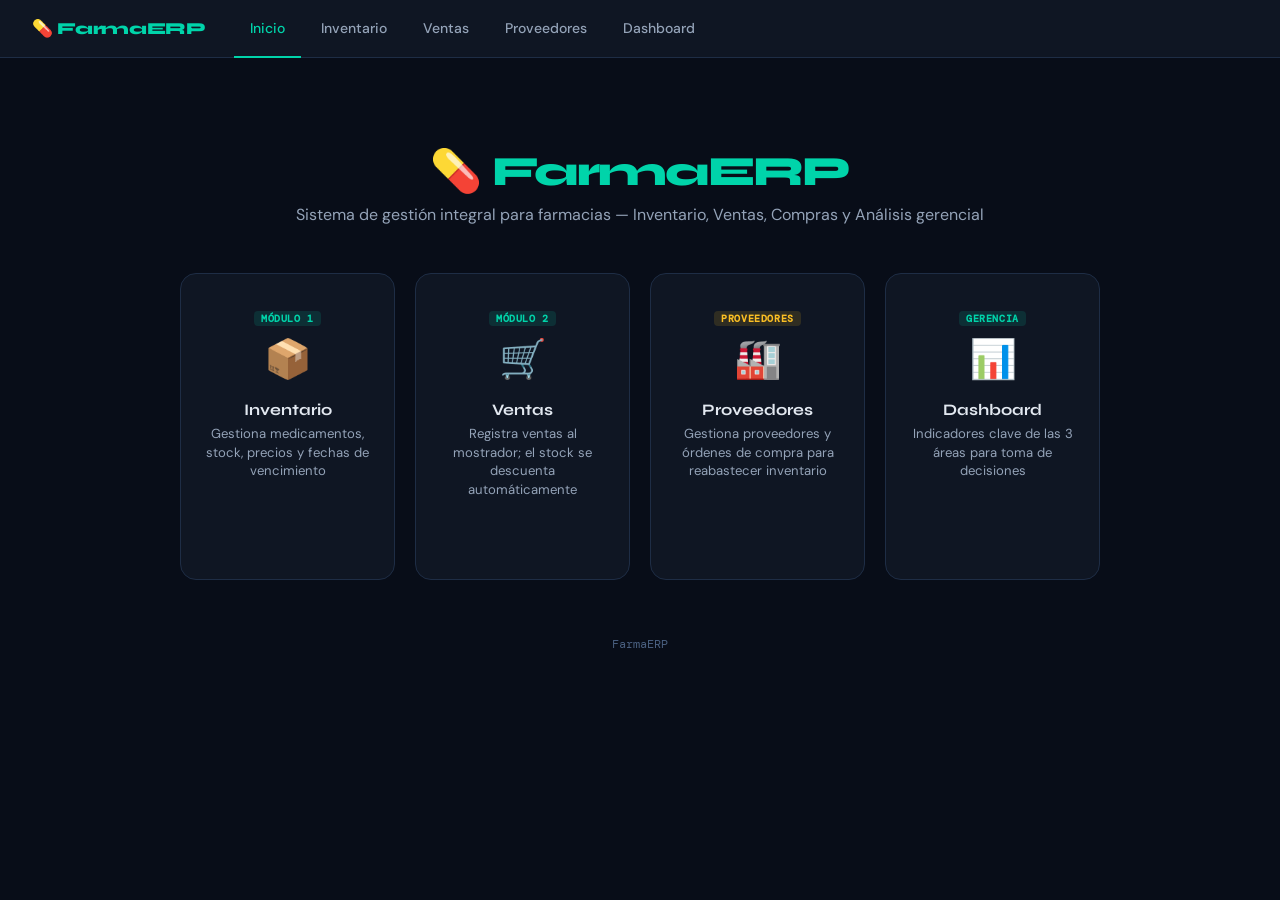
<file: static/index.html>
<!DOCTYPE html>
<html lang="es">
<head>
  <meta charset="UTF-8">
  <meta name="viewport" content="width=device-width, initial-scale=1.0">
  <title>FarmaERP</title>
  <link rel="stylesheet" href="style.css">
  <style>
    .hero { text-align: center; padding: 3.5rem 2rem 2rem; }
    .hero-logo { font-family: 'Syne', sans-serif; font-size: 2.6rem; font-weight: 800; letter-spacing: -0.04em; color: var(--accent); margin-bottom: 0.5rem; }
    .hero p { color: var(--text-2); font-size: 1rem; margin-bottom: 3rem; }
    .menu-grid { display: grid; grid-template-columns: repeat(auto-fit, minmax(210px, 1fr)); gap: 1.25rem; max-width: 920px; margin: 0 auto; }
    .menu-card {
      background: var(--surface); border: 1px solid var(--border);
      border-radius: 16px; padding: 2rem 1.5rem; text-align: center;
      text-decoration: none; color: var(--text);
      transition: border-color 0.2s, transform 0.2s;
      position: relative; overflow: hidden;
    }
    .menu-card::after {
      content: ''; position: absolute;
      bottom: 0; left: 0; right: 0; height: 3px;
      background: var(--accent);
      transform: scaleX(0); transition: transform 0.2s;
    }
    .menu-card.green::after  { background: var(--success); }
    .menu-card.blue::after   { background: var(--indigo); }
    .menu-card.orange::after { background: var(--warning); }
    .menu-card:hover { border-color: var(--border-2); transform: translateY(-3px); }
    .menu-card:hover::after { transform: scaleX(1); }
    .menu-card .icon { font-size: 2.4rem; margin-bottom: 1rem; }
    .menu-card h3 { font-family: 'Syne', sans-serif; font-size: 1rem; font-weight: 700; margin-bottom: 0.4rem; }
    .menu-card p  { font-size: 0.82rem; color: var(--text-2); line-height: 1.4; }
    .tag { display: inline-block; background: var(--accent-dim); color: var(--accent); border-radius: 4px; font-size: 0.65rem; font-family: 'DM Mono', monospace; font-weight: 600; padding: 1px 7px; margin-bottom: 8px; letter-spacing: 0.06em; }
    .tag.new { background: var(--warning-dim); color: var(--warning); }
    .version-bar { text-align: center; padding: 1.5rem; color: var(--text-3); font-size: 0.75rem; font-family: 'DM Mono', monospace; }
  </style>
</head>
<body>
  <nav>
    <div class="logo">💊 FarmaERP</div>
    <a href="index.html" class="active">Inicio</a>
    <a href="inventario.html">Inventario</a>
    <a href="ventas.html">Ventas</a>
    <a href="proveedores.html">Proveedores</a>
    <a href="dashboard.html">Dashboard</a>
  </nav>
  <div class="container">
    <div class="hero">
      <div class="hero-logo">💊 FarmaERP</div>
      <p>Sistema de gestión integral para farmacias — Inventario, Ventas, Compras y Análisis gerencial</p>
      <div class="menu-grid">
        <a href="inventario.html" class="menu-card">
          <div class="tag">MÓDULO 1</div>
          <div class="icon">📦</div>
          <h3>Inventario</h3>
          <p>Gestiona medicamentos, stock, precios y fechas de vencimiento</p>
        </a>
        <a href="ventas.html" class="menu-card green">
          <div class="tag">MÓDULO 2</div>
          <div class="icon">🛒</div>
          <h3>Ventas</h3>
          <p>Registra ventas al mostrador; el stock se descuenta automáticamente</p>
        </a>
        <a href="proveedores.html" class="menu-card orange">
          <div class="tag new">PROVEEDORES</div>
          <div class="icon">🏭</div>
          <h3>Proveedores</h3>
          <p>Gestiona proveedores y órdenes de compra para reabastecer inventario</p>
        </a>
        <a href="dashboard.html" class="menu-card blue">
          <div class="tag">GERENCIA</div>
          <div class="icon">📊</div>
          <h3>Dashboard</h3>
          <p>Indicadores clave de las 3 áreas para toma de decisiones</p>
        </a>
      </div>
    </div>
    <div class="version-bar">FarmaERP</div>
  </div>
</body>
</html>
</file>
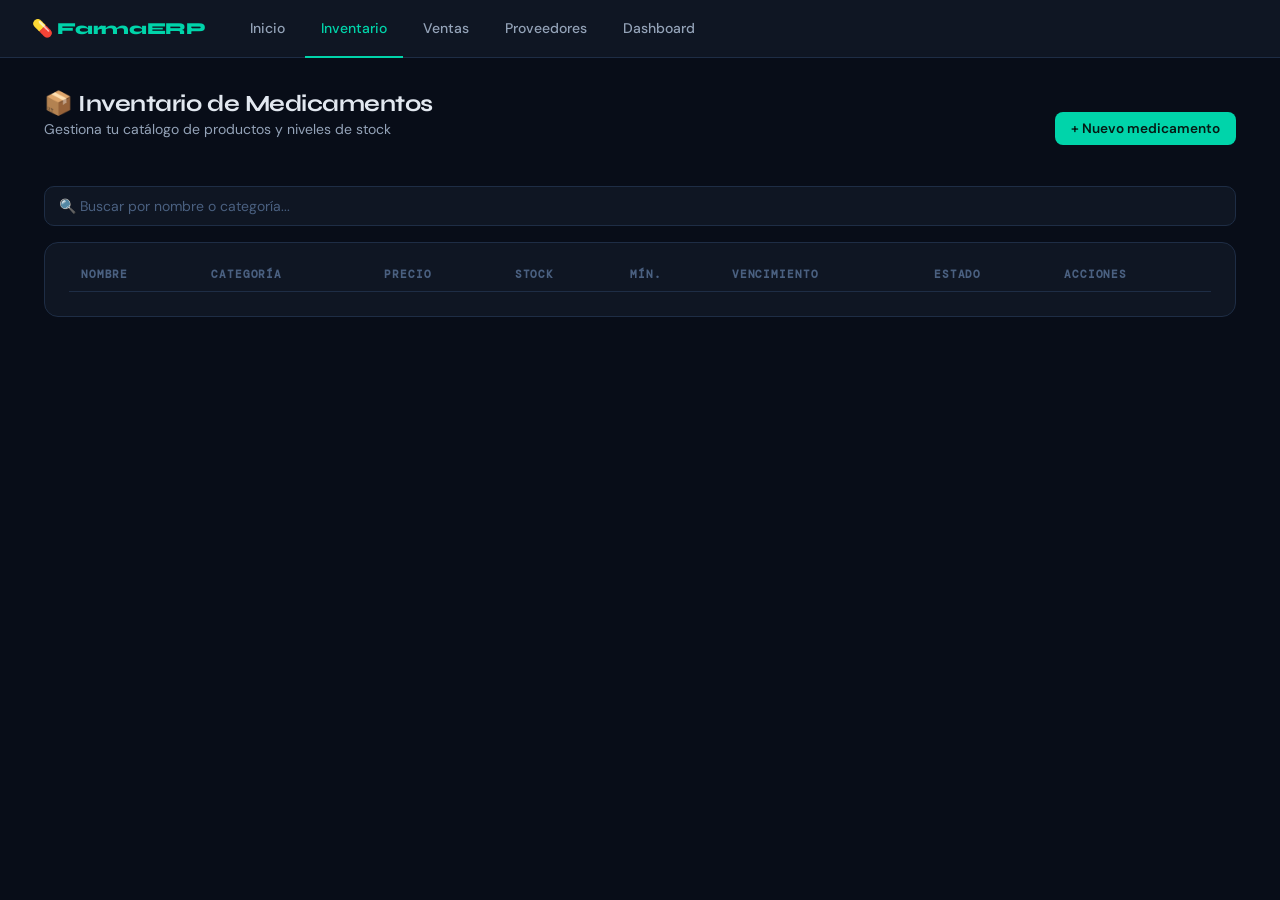
<file: static/inventario.html>
<!DOCTYPE html>
<html lang="es">
<head>
  <meta charset="UTF-8">
  <meta name="viewport" content="width=device-width, initial-scale=1.0">
  <title>Inventario — FarmaERP</title>
  <link rel="stylesheet" href="style.css">
</head>
<body>
  <nav>
    <div class="logo">💊 FarmaERP</div>
    <a href="index.html">Inicio</a>
    <a href="inventario.html" class="active">Inventario</a>
    <a href="ventas.html">Ventas</a>
    <a href="proveedores.html">Proveedores</a>
    <a href="dashboard.html">Dashboard</a>
  </nav>
  <div class="container">
    <div class="header-row">
      <div>
        <h1>📦 Inventario de Medicamentos</h1>
        <p class="subtitle">Gestiona tu catálogo de productos y niveles de stock</p>
      </div>
      <button class="btn btn-primary" onclick="abrirModal()">+ Nuevo medicamento</button>
    </div>
    <input type="text" class="search-bar" placeholder="🔍 Buscar por nombre o categoría..." id="buscar" oninput="filtrar()">
    <div id="alertas"></div>
    <div class="card">
      <table>
        <thead>
          <tr><th>Nombre</th><th>Categoría</th><th>Precio</th><th>Stock</th><th>Mín.</th><th>Vencimiento</th><th>Estado</th><th>Acciones</th></tr>
        </thead>
        <tbody id="tbody"></tbody>
      </table>
    </div>
  </div>

  <div class="modal-overlay" id="modal">
    <div class="modal">
      <h3 id="modal-titulo">Nuevo Medicamento</h3>
      <div class="form-grid">
        <div class="form-group" style="grid-column:1/-1">
          <label>Nombre del medicamento</label>
          <input type="text" id="f-nombre" placeholder="Ej: Paracetamol 500mg">
        </div>
        <div class="form-group">
          <label>Categoría</label>
          <select id="f-categoria">
            <option>Analgésico</option><option>Antibiótico</option>
            <option>Antiinflamatorio</option><option>Antihistamínico</option>
            <option>Gastro</option><option>Antidiabético</option>
            <option>Cardiovascular</option><option>Suplemento</option><option>Otro</option>
          </select>
        </div>
        <div class="form-group">
          <label>Precio (Q)</label>
          <input type="number" id="f-precio" step="0.01" min="0" placeholder="0.00">
        </div>
        <div class="form-group">
          <label>Stock actual</label>
          <input type="number" id="f-stock" min="0" placeholder="0">
        </div>
        <div class="form-group">
          <label>Stock mínimo</label>
          <input type="number" id="f-stockmin" min="0" value="10">
        </div>
        <div class="form-group">
          <label>Fecha de vencimiento</label>
          <input type="date" id="f-vencimiento">
        </div>
        <div class="form-actions">
          <button class="btn btn-secondary" onclick="cerrarModal()">Cancelar</button>
          <button class="btn btn-primary" onclick="guardar()">Guardar</button>
        </div>
      </div>
    </div>
  </div>

  <script>
    const API = 'http://localhost:5000/api';
    let meds = [], editId = null;

    async function cargar() {
      const r = await fetch(`${API}/medicamentos`);
      meds = await r.json();
      renderAlertas(); renderTabla(meds);
    }

    function renderAlertas() {
      const criticos = meds.filter(m => m.stock <= m.stock_minimo);
      const en30 = new Date(); en30.setDate(en30.getDate() + 30);
      const vencen = meds.filter(m => m.fecha_vencimiento && new Date(m.fecha_vencimiento) <= en30);
      let html = '';
      if (criticos.length) html += `<div class="alert alert-danger">⚠️ ${criticos.length} medicamento(s) con stock crítico: ${criticos.map(m => m.nombre).join(', ')}</div>`;
      if (vencen.length)   html += `<div class="alert alert-warning">📅 ${vencen.length} medicamento(s) vencen en los próximos 30 días</div>`;
      document.getElementById('alertas').innerHTML = html;
    }

    function renderTabla(lista) {
      const en30 = new Date(); en30.setDate(en30.getDate() + 30);
      if (!lista.length) {
        document.getElementById('tbody').innerHTML = '<tr><td colspan="8" style="text-align:center;color:var(--text-3);padding:2rem">Sin medicamentos registrados</td></tr>';
        return;
      }
      document.getElementById('tbody').innerHTML = lista.map(m => {
        let estado = `<span class="badge badge-success">OK</span>`;
        if (m.stock === 0) estado = `<span class="badge badge-danger">Sin stock</span>`;
        else if (m.stock <= m.stock_minimo) estado = `<span class="badge badge-danger">Crítico</span>`;
        else if (m.stock <= m.stock_minimo * 1.5) estado = `<span class="badge badge-warning">Bajo</span>`;
        if (m.fecha_vencimiento && new Date(m.fecha_vencimiento) <= en30)
          estado += ` <span class="badge badge-warning">Vence pronto</span>`;
        return `<tr>
          <td><strong style="color:var(--text)">${m.nombre}</strong></td>
          <td>${m.categoria}</td>
          <td style="color:var(--accent);font-family:'DM Mono',monospace">Q ${parseFloat(m.precio).toFixed(2)}</td>
          <td style="font-family:'DM Mono',monospace">${m.stock}</td>
          <td style="color:var(--text-3);font-family:'DM Mono',monospace">${m.stock_minimo}</td>
          <td style="font-family:'DM Mono',monospace">${m.fecha_vencimiento || '—'}</td>
          <td>${estado}</td>
          <td style="display:flex;gap:6px">
            <button class="btn btn-sm btn-success" onclick="editar(${m.id})">✏️</button>
            <button class="btn btn-sm btn-danger" onclick="eliminar(${m.id})">🗑️</button>
          </td>
        </tr>`;
      }).join('');
    }

    function filtrar() {
      const q = document.getElementById('buscar').value.toLowerCase();
      renderTabla(meds.filter(m => m.nombre.toLowerCase().includes(q) || m.categoria.toLowerCase().includes(q)));
    }

    function abrirModal(med = null) {
      editId = med ? med.id : null;
      document.getElementById('modal-titulo').textContent = med ? 'Editar Medicamento' : 'Nuevo Medicamento';
      document.getElementById('f-nombre').value    = med?.nombre || '';
      document.getElementById('f-categoria').value = med?.categoria || 'Analgésico';
      document.getElementById('f-precio').value    = med?.precio || '';
      document.getElementById('f-stock').value     = med?.stock || '';
      document.getElementById('f-stockmin').value  = med?.stock_minimo || 10;
      document.getElementById('f-vencimiento').value = med?.fecha_vencimiento || '';
      document.getElementById('modal').classList.add('open');
    }
    function cerrarModal() { document.getElementById('modal').classList.remove('open'); }

    async function guardar() {
      const data = {
        nombre: document.getElementById('f-nombre').value.trim(),
        categoria: document.getElementById('f-categoria').value,
        precio: parseFloat(document.getElementById('f-precio').value),
        stock: parseInt(document.getElementById('f-stock').value),
        stock_minimo: parseInt(document.getElementById('f-stockmin').value),
        fecha_vencimiento: document.getElementById('f-vencimiento').value,
      };
      if (!data.nombre || isNaN(data.precio) || isNaN(data.stock)) { alert('Completa todos los campos'); return; }
      const url = editId ? `${API}/medicamentos/${editId}` : `${API}/medicamentos`;
      const method = editId ? 'PUT' : 'POST';
      await fetch(url, { method, headers: {'Content-Type':'application/json'}, body: JSON.stringify(data) });
      cerrarModal(); cargar();
    }

    function editar(id) { abrirModal(meds.find(m => m.id === id)); }

    async function eliminar(id) {
      if (!confirm('¿Eliminar este medicamento?')) return;
      await fetch(`${API}/medicamentos/${id}`, { method: 'DELETE' });
      cargar();
    }

    cargar();
  </script>
</body>
</html>
</file>
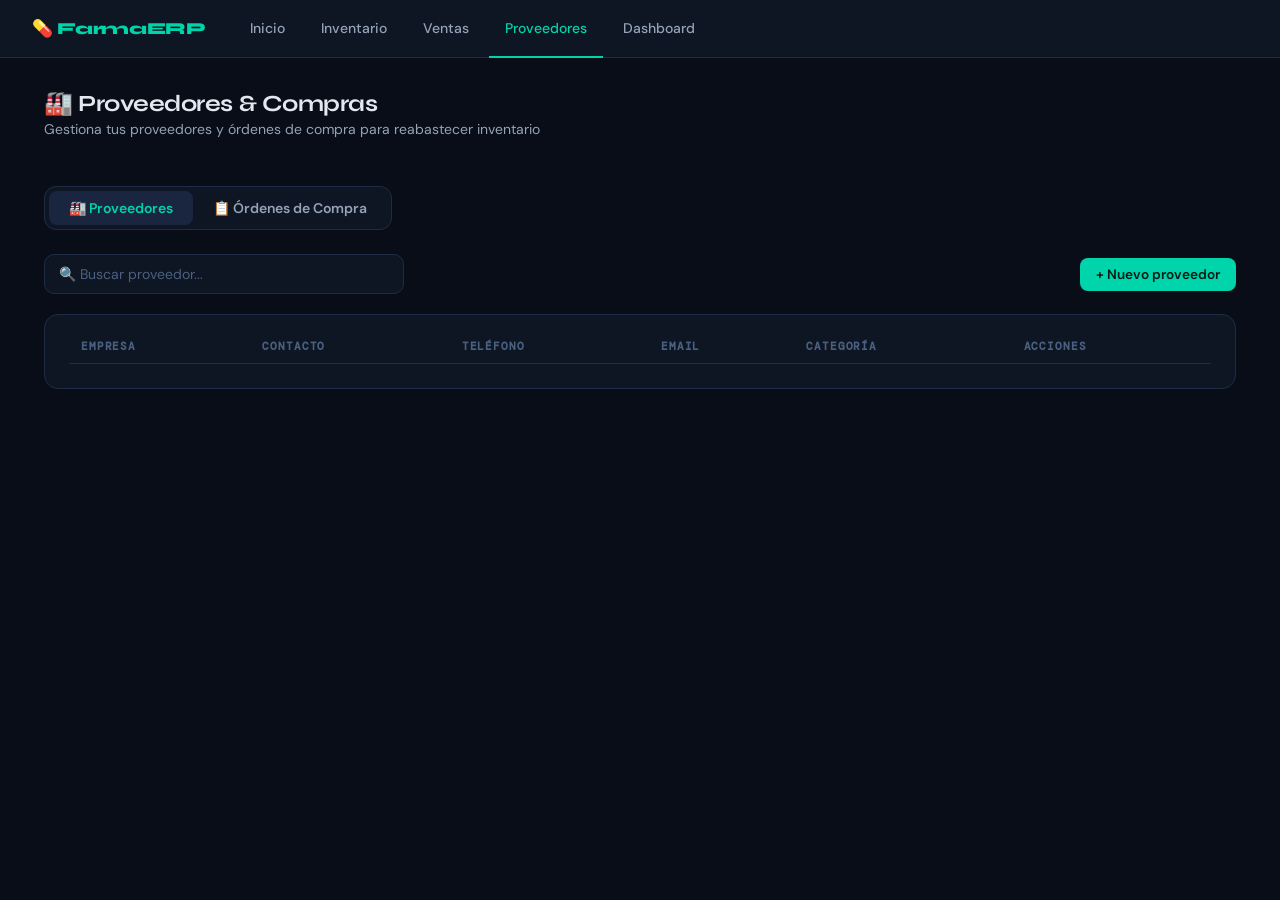
<file: static/proveedores.html>
<!DOCTYPE html>
<html lang="es">
<head>
  <meta charset="UTF-8">
  <meta name="viewport" content="width=device-width, initial-scale=1.0">
  <title>Proveedores — FarmaERP</title>
  <link rel="stylesheet" href="style.css">
  <style>
    .tabs { display: flex; gap: 0; margin-bottom: 1.5rem; background: var(--surface); border: 1px solid var(--border); border-radius: 12px; padding: 4px; width: fit-content; }
    .tab { padding: 8px 20px; border-radius: 8px; cursor: pointer; font-size: 0.875rem; font-weight: 600; color: var(--text-2); transition: all 0.2s; border: none; background: none; font-family: 'DM Sans', sans-serif; }
    .tab.active { background: var(--surface-3); color: var(--accent); }
    .tab-content { display: none; }
    .tab-content.active { display: block; }
    .order-actions { display: flex; gap: 6px; flex-wrap: wrap; }
  </style>
</head>
<body>
  <nav>
    <div class="logo">💊 FarmaERP</div>
    <a href="index.html">Inicio</a>
    <a href="inventario.html">Inventario</a>
    <a href="ventas.html">Ventas</a>
    <a href="proveedores.html" class="active">Proveedores</a>
    <a href="dashboard.html">Dashboard</a>
  </nav>

  <div class="container">
    <div class="header-row">
      <div>
        <h1>🏭 Proveedores & Compras</h1>
        <p class="subtitle">Gestiona tus proveedores y órdenes de compra para reabastecer inventario</p>
      </div>
    </div>

    <div class="tabs">
      <button class="tab active" onclick="switchTab('proveedores', this)">🏭 Proveedores</button>
      <button class="tab" onclick="switchTab('ordenes', this)">📋 Órdenes de Compra</button>
    </div>

    <div id="tab-proveedores" class="tab-content active">
      <div class="header-row">
        <input type="text" class="search-bar" style="margin:0;max-width:360px" placeholder="🔍 Buscar proveedor..." id="buscar-prov" oninput="filtrarProv()">
        <button class="btn btn-primary" onclick="abrirModalProv()">+ Nuevo proveedor</button>
      </div>
      <div class="card">
        <table>
          <thead><tr><th>Empresa</th><th>Contacto</th><th>Teléfono</th><th>Email</th><th>Categoría</th><th>Acciones</th></tr></thead>
          <tbody id="tbody-prov"></tbody>
        </table>
      </div>
    </div>

    <div id="tab-ordenes" class="tab-content">
      <div class="header-row">
        <div style="color:var(--text-2);font-size:0.875rem">Crea y gestiona órdenes de compra a tus proveedores</div>
        <button class="btn btn-primary" onclick="abrirModalOrden()">+ Nueva orden</button>
      </div>
      <div class="card">
        <table>
          <thead><tr><th>ID</th><th>Proveedor</th><th>Medicamento</th><th>Cantidad</th><th>Costo total</th><th>Estado</th><th>Fecha</th><th>Acciones</th></tr></thead>
          <tbody id="tbody-ordenes"></tbody>
        </table>
      </div>
    </div>
  </div>

  <!-- MODAL PROVEEDOR -->
  <div class="modal-overlay" id="modal-prov">
    <div class="modal">
      <h3 id="modal-prov-titulo">Nuevo Proveedor</h3>
      <div class="form-grid">
        <div class="form-group" style="grid-column:1/-1">
          <label>Nombre de la empresa</label>
          <input type="text" id="p-nombre" placeholder="Ej: Distribuidora Médica SA">
        </div>
        <div class="form-group">
          <label>Persona de contacto</label>
          <input type="text" id="p-contacto" placeholder="Ej: Juan Pérez">
        </div>
        <div class="form-group">
          <label>Teléfono</label>
          <input type="text" id="p-telefono" placeholder="+502 5555-1234">
        </div>
        <div class="form-group">
          <label>Email</label>
          <input type="email" id="p-email" placeholder="ventas@empresa.com">
        </div>
        <div class="form-group">
          <label>Categoría</label>
          <select id="p-categoria">
            <option>Medicamentos generales</option><option>Antibióticos</option>
            <option>Suplementos</option><option>Cardiovascular</option>
            <option>Oncológico</option><option>Dermatológico</option><option>Otro</option>
          </select>
        </div>
        <div class="form-actions">
          <button class="btn btn-secondary" onclick="cerrarModalProv()">Cancelar</button>
          <button class="btn btn-primary" onclick="guardarProv()">Guardar</button>
        </div>
      </div>
    </div>
  </div>

  <!-- MODAL ORDEN -->
  <div class="modal-overlay" id="modal-orden">
    <div class="modal">
      <h3>Nueva Orden de Compra</h3>
      <div class="form-grid">
        <div class="form-group">
          <label>Proveedor</label>
          <select id="o-prov"></select>
        </div>
        <div class="form-group">
          <label>Medicamento</label>
          <select id="o-med"></select>
        </div>
        <div class="form-group">
          <label>Cantidad a ordenar</label>
          <input type="number" id="o-cantidad" min="1" value="50" oninput="calcularCosto()">
        </div>
        <div class="form-group">
          <label>Precio por unidad (Q)</label>
          <input type="number" id="o-precio" step="0.01" min="0" placeholder="0.00" oninput="calcularCosto()">
        </div>
        <div class="form-group" style="grid-column:1/-1">
          <label>Costo total estimado</label>
          <input type="text" id="o-total" readonly style="color:var(--accent);font-family:'DM Mono',monospace;font-weight:600">
        </div>
        <div class="form-actions">
          <button class="btn btn-secondary" onclick="cerrarModalOrden()">Cancelar</button>
          <button class="btn btn-primary" onclick="guardarOrden()">Crear Orden</button>
        </div>
      </div>
    </div>
  </div>

  <script>
    const API = 'http://localhost:5000/api';
    let proveedores = [], meds = [], ordenes = [], editProvId = null;

    async function cargarTodo() {
      const [rP, rM, rO] = await Promise.all([
        fetch(`${API}/proveedores`), fetch(`${API}/medicamentos`), fetch(`${API}/ordenes`)
      ]);
      proveedores = await rP.json();
      meds        = await rM.json();
      ordenes     = await rO.json();
      renderProveedores(proveedores);
      renderOrdenes(ordenes);
    }

    function switchTab(name, btn) {
      document.querySelectorAll('.tab-content').forEach(t => t.classList.remove('active'));
      document.querySelectorAll('.tab').forEach(t => t.classList.remove('active'));
      document.getElementById('tab-' + name).classList.add('active');
      btn.classList.add('active');
    }

    function renderProveedores(lista) {
      document.getElementById('tbody-prov').innerHTML = lista.length
        ? lista.map(p => `<tr>
            <td><strong style="color:var(--text)">${p.nombre}</strong></td>
            <td>${p.contacto||'—'}</td>
            <td style="font-family:'DM Mono',monospace">${p.telefono||'—'}</td>
            <td style="color:var(--text-2)">${p.email||'—'}</td>
            <td><span class="badge badge-accent">${p.categoria}</span></td>
            <td style="display:flex;gap:6px">
              <button class="btn btn-sm btn-success" onclick="editarProv(${p.id})">✏️</button>
              <button class="btn btn-sm btn-danger"  onclick="eliminarProv(${p.id})">🗑️</button>
            </td>
          </tr>`).join('')
        : '<tr><td colspan="6" style="text-align:center;color:var(--text-3);padding:2rem">No hay proveedores. ¡Agrega el primero!</td></tr>';
    }

    function filtrarProv() {
      const q = document.getElementById('buscar-prov').value.toLowerCase();
      renderProveedores(proveedores.filter(p => p.nombre.toLowerCase().includes(q) || (p.contacto||'').toLowerCase().includes(q)));
    }

    function abrirModalProv(p = null) {
      editProvId = p ? p.id : null;
      document.getElementById('modal-prov-titulo').textContent = p ? 'Editar Proveedor' : 'Nuevo Proveedor';
      document.getElementById('p-nombre').value    = p?.nombre    || '';
      document.getElementById('p-contacto').value  = p?.contacto  || '';
      document.getElementById('p-telefono').value  = p?.telefono  || '';
      document.getElementById('p-email').value     = p?.email     || '';
      document.getElementById('p-categoria').value = p?.categoria || 'Medicamentos generales';
      document.getElementById('modal-prov').classList.add('open');
    }
    function cerrarModalProv() { document.getElementById('modal-prov').classList.remove('open'); }

    async function guardarProv() {
      const data = {
        nombre:    document.getElementById('p-nombre').value.trim(),
        contacto:  document.getElementById('p-contacto').value.trim(),
        telefono:  document.getElementById('p-telefono').value.trim(),
        email:     document.getElementById('p-email').value.trim(),
        categoria: document.getElementById('p-categoria').value,
      };
      if (!data.nombre) { alert('El nombre es requerido'); return; }
      const url = editProvId ? `${API}/proveedores/${editProvId}` : `${API}/proveedores`;
      const method = editProvId ? 'PUT' : 'POST';
      await fetch(url, { method, headers: {'Content-Type':'application/json'}, body: JSON.stringify(data) });
      cerrarModalProv(); cargarTodo();
    }

    function editarProv(id) { abrirModalProv(proveedores.find(p => p.id === id)); }

    async function eliminarProv(id) {
      if (!confirm('¿Eliminar este proveedor?')) return;
      await fetch(`${API}/proveedores/${id}`, { method:'DELETE' });
      cargarTodo();
    }

    function renderOrdenes(lista) {
      document.getElementById('tbody-ordenes').innerHTML = lista.length
        ? lista.map(o => {
            const badge = o.estado==='pendiente' ? '<span class="badge badge-warning">Pendiente</span>'
                        : o.estado==='aprobada'  ? '<span class="badge badge-info">Aprobada</span>'
                        : '<span class="badge badge-success">Recibida</span>';
            const acc = o.estado==='pendiente'
              ? `<button class="btn btn-sm btn-warning" onclick="cambiarEstado(${o.id},'aprobada')">Aprobar</button>
                 <button class="btn btn-sm btn-danger"  onclick="cambiarEstado(${o.id},'cancelada')">Cancelar</button>`
              : o.estado==='aprobada'
              ? `<button class="btn btn-sm btn-success" onclick="cambiarEstado(${o.id},'recibida')">✅ Recibir</button>`
              : `<span style="color:var(--text-3);font-size:0.8rem">—</span>`;
            return `<tr>
              <td style="font-family:'DM Mono',monospace;color:var(--text-3)">#${o.id}</td>
              <td style="color:var(--text)">${o.proveedor_nombre}</td>
              <td>${o.medicamento_nombre}</td>
              <td style="font-family:'DM Mono',monospace">${o.cantidad}</td>
              <td style="color:var(--warning);font-family:'DM Mono',monospace">Q ${parseFloat(o.costo_total).toFixed(2)}</td>
              <td>${badge}</td>
              <td style="color:var(--text-3);font-family:'DM Mono',monospace;font-size:0.78rem">${o.fecha?o.fecha.slice(0,10):'—'}</td>
              <td><div class="order-actions">${acc}</div></td>
            </tr>`;
          }).join('')
        : '<tr><td colspan="8" style="text-align:center;color:var(--text-3);padding:2rem">No hay órdenes. ¡Crea la primera!</td></tr>';
    }

    function abrirModalOrden() {
      document.getElementById('o-prov').innerHTML = proveedores.map(p => `<option value="${p.id}">${p.nombre}</option>`).join('') || '<option>— Sin proveedores —</option>';
      document.getElementById('o-med').innerHTML  = meds.map(m => `<option value="${m.id}">${m.nombre}</option>`).join('');
      document.getElementById('o-cantidad').value = 50;
      document.getElementById('o-precio').value   = '';
      document.getElementById('o-total').value    = '';
      document.getElementById('modal-orden').classList.add('open');
    }
    function cerrarModalOrden() { document.getElementById('modal-orden').classList.remove('open'); }

    function calcularCosto() {
      const cant   = parseFloat(document.getElementById('o-cantidad').value) || 0;
      const precio = parseFloat(document.getElementById('o-precio').value)   || 0;
      document.getElementById('o-total').value = cant && precio ? `Q ${(cant*precio).toFixed(2)}` : '';
    }

    async function guardarOrden() {
      const data = {
        proveedor_id:   parseInt(document.getElementById('o-prov').value),
        medicamento_id: parseInt(document.getElementById('o-med').value),
        cantidad:       parseInt(document.getElementById('o-cantidad').value),
        precio_unitario: parseFloat(document.getElementById('o-precio').value),
      };
      if (!data.proveedor_id || !data.medicamento_id || !data.cantidad || isNaN(data.precio_unitario)) {
        alert('Completa todos los campos'); return;
      }
      await fetch(`${API}/ordenes`, { method:'POST', headers:{'Content-Type':'application/json'}, body: JSON.stringify(data) });
      cerrarModalOrden(); cargarTodo();
    }

    async function cambiarEstado(id, estado) {
      const msg = estado==='recibida'
        ? '⚠️ Al marcar como "Recibida" se suma la cantidad al stock. ¿Confirmar?'
        : `¿Cambiar estado a "${estado}"?`;
      if (!confirm(msg)) return;
      await fetch(`${API}/ordenes/${id}`, {
        method:'PUT', headers:{'Content-Type':'application/json'},
        body: JSON.stringify({estado})
      });
      cargarTodo();
    }

    cargarTodo();
  </script>
</body>
</html>
</file>
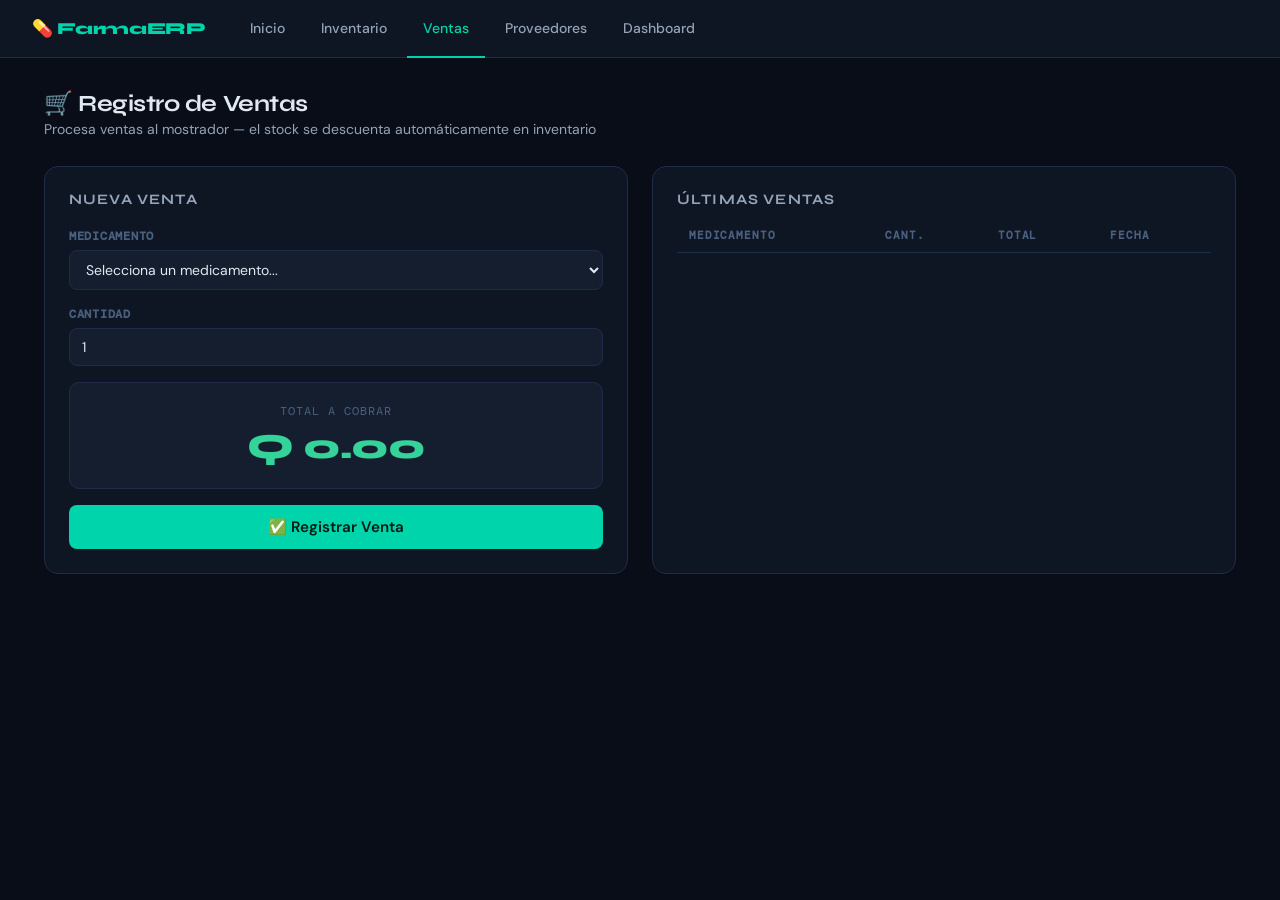
<file: static/ventas.html>
<!DOCTYPE html>
<html lang="es">
<head>
  <meta charset="UTF-8">
  <meta name="viewport" content="width=device-width, initial-scale=1.0">
  <title>Ventas — FarmaERP</title>
  <link rel="stylesheet" href="style.css">
  <style>
    .total-box { background: var(--surface-2); border: 1px solid var(--border); border-radius: 10px; padding: 1.25rem; text-align: center; }
    .total-box .label { font-size: 0.75rem; color: var(--text-3); font-family: 'DM Mono', monospace; text-transform: uppercase; letter-spacing: 0.08em; margin-bottom: 6px; }
    .total-box .amount { font-family: 'Syne', sans-serif; font-size: 2.2rem; font-weight: 800; color: var(--success); letter-spacing: -0.03em; }
    .info-box { background: var(--surface-2); border: 1px solid var(--border); border-radius: 10px; padding: 12px 14px; font-size: 0.85rem; display: none; gap: 1rem; }
    .info-box.visible { display: flex; }
    .info-item { display: flex; flex-direction: column; gap: 2px; }
    .info-item span:first-child { font-size: 0.7rem; color: var(--text-3); font-family: 'DM Mono', monospace; text-transform: uppercase; }
    .info-item span:last-child  { font-weight: 600; color: var(--accent); font-family: 'DM Mono', monospace; }
  </style>
</head>
<body>
  <nav>
    <div class="logo">💊 FarmaERP</div>
    <a href="index.html">Inicio</a>
    <a href="inventario.html">Inventario</a>
    <a href="ventas.html" class="active">Ventas</a>
    <a href="proveedores.html">Proveedores</a>
    <a href="dashboard.html">Dashboard</a>
  </nav>
  <div class="container">
    <h1>🛒 Registro de Ventas</h1>
    <p class="subtitle">Procesa ventas al mostrador — el stock se descuenta automáticamente en inventario</p>
    <div class="grid-2">
      <div class="card">
        <h2>Nueva Venta</h2>
        <div style="display:flex;flex-direction:column;gap:1rem">
          <div class="form-group">
            <label>Medicamento</label>
            <select id="v-med" onchange="actualizarInfo()">
              <option value="">Selecciona un medicamento...</option>
            </select>
          </div>
          <div class="info-box" id="info-med">
            <div class="info-item"><span>Precio unit.</span><span id="info-precio">—</span></div>
            <div class="info-item"><span>Stock disp.</span><span id="info-stock">—</span></div>
            <div class="info-item"><span>Categoría</span><span id="info-cat">—</span></div>
          </div>
          <div class="form-group">
            <label>Cantidad</label>
            <input type="number" id="v-cantidad" min="1" value="1" oninput="calcularTotal()">
          </div>
          <div class="total-box">
            <div class="label">Total a cobrar</div>
            <div class="amount" id="v-total">Q 0.00</div>
          </div>
          <button class="btn btn-primary" onclick="registrarVenta()" style="width:100%;padding:12px;justify-content:center;font-size:0.95rem">
            ✅ Registrar Venta
          </button>
        </div>
      </div>
      <div class="card">
        <h2>Últimas Ventas</h2>
        <table>
          <thead><tr><th>Medicamento</th><th>Cant.</th><th>Total</th><th>Fecha</th></tr></thead>
          <tbody id="tbody-ventas"></tbody>
        </table>
      </div>
    </div>
  </div>

  <script>
    const API = 'http://localhost:5000/api';
    let meds = [];

    async function cargar() {
      const r = await fetch(`${API}/medicamentos`);
      meds = await r.json();
      const sel = document.getElementById('v-med');
      sel.innerHTML = '<option value="">Selecciona un medicamento...</option>' +
        meds.map(m => `<option value="${m.id}" ${m.stock===0?'disabled':''}>${m.nombre}${m.stock===0?' — Sin stock':` (${m.stock} uds)`}</option>`).join('');
      cargarVentas();
    }

    async function cargarVentas() {
      const r = await fetch(`${API}/ventas`);
      const ventas = await r.json();
      document.getElementById('tbody-ventas').innerHTML = ventas.slice(0,20).map(v => `
        <tr>
          <td style="color:var(--text)">${v.medicamento_nombre}</td>
          <td style="font-family:'DM Mono',monospace">${v.cantidad}</td>
          <td style="color:var(--success);font-family:'DM Mono',monospace">Q ${parseFloat(v.total).toFixed(2)}</td>
          <td style="color:var(--text-3);font-family:'DM Mono',monospace;font-size:0.78rem">${v.fecha?v.fecha.slice(0,16).replace('T',' '):'—'}</td>
        </tr>`).join('') || '<tr><td colspan="4" style="text-align:center;color:var(--text-3);padding:2rem">Sin ventas registradas aún</td></tr>';
    }

    function actualizarInfo() {
      const med = meds.find(m => m.id == document.getElementById('v-med').value);
      if (med) {
        document.getElementById('info-med').classList.add('visible');
        document.getElementById('info-precio').textContent = `Q ${parseFloat(med.precio).toFixed(2)}`;
        document.getElementById('info-stock').textContent  = med.stock;
        document.getElementById('info-cat').textContent    = med.categoria;
        calcularTotal();
      } else {
        document.getElementById('info-med').classList.remove('visible');
        document.getElementById('v-total').textContent = 'Q 0.00';
      }
    }

    function calcularTotal() {
      const med  = meds.find(m => m.id == document.getElementById('v-med').value);
      const cant = parseInt(document.getElementById('v-cantidad').value) || 0;
      document.getElementById('v-total').textContent = med ? `Q ${(med.precio*cant).toFixed(2)}` : 'Q 0.00';
    }

    async function registrarVenta() {
      const med_id   = parseInt(document.getElementById('v-med').value);
      const cantidad = parseInt(document.getElementById('v-cantidad').value);
      if (!med_id || cantidad < 1) { alert('Selecciona un medicamento y cantidad válida'); return; }
      const r = await fetch(`${API}/ventas`, {
        method:'POST', headers:{'Content-Type':'application/json'},
        body: JSON.stringify({medicamento_id:med_id, cantidad})
      });
      const data = await r.json();
      if (!r.ok) { alert('⚠️ ' + data.error); return; }
      alert(`✅ Venta registrada — Total: Q ${data.total.toFixed(2)}`);
      document.getElementById('v-med').value = '';
      document.getElementById('v-cantidad').value = 1;
      document.getElementById('v-total').textContent = 'Q 0.00';
      document.getElementById('info-med').classList.remove('visible');
      cargar();
    }

    cargar();
  </script>
</body>
</html>
</file>
<file: static/style.css>
@import url('https://fonts.googleapis.com/css2?family=Syne:wght@400;600;700;800&family=DM+Sans:wght@300;400;500;600&family=DM+Mono:wght@400;500&display=swap');

:root {
  --bg:        #080d18;
  --surface:   #0f1623;
  --surface-2: #151e2e;
  --surface-3: #1a2640;
  --border:    #1e2d45;
  --border-2:  #243354;
  --accent:    #00d4aa;
  --accent-dim:#00d4aa22;
  --indigo:    #818cf8;
  --indigo-dim:#818cf822;
  --danger:    #f87171;
  --danger-dim:#f8717122;
  --warning:   #fbbf24;
  --warning-dim:#fbbf2422;
  --success:   #34d399;
  --success-dim:#34d39922;
  --text:      #e2e8f0;
  --text-2:    #94a3b8;
  --text-3:    #4a6080;
  --nav-h:     58px;
}

* { margin: 0; padding: 0; box-sizing: border-box; }

body {
  font-family: 'DM Sans', sans-serif;
  background: var(--bg);
  color: var(--text);
  min-height: 100vh;
}

nav {
  background: var(--surface);
  border-bottom: 1px solid var(--border);
  padding: 0 2rem;
  display: flex;
  align-items: center;
  height: var(--nav-h);
  position: sticky;
  top: 0;
  z-index: 200;
  gap: 0.25rem;
}
nav .logo {
  color: var(--accent);
  font-family: 'Syne', sans-serif;
  font-weight: 800;
  font-size: 1.05rem;
  letter-spacing: -0.02em;
  margin-right: 1.5rem;
  white-space: nowrap;
}
nav a {
  color: var(--text-2);
  text-decoration: none;
  padding: 0 1rem;
  height: var(--nav-h);
  display: flex;
  align-items: center;
  font-size: 0.875rem;
  font-weight: 500;
  transition: color 0.2s;
  border-bottom: 2px solid transparent;
  margin-bottom: -1px;
}
nav a:hover { color: var(--text); }
nav a.active { color: var(--accent); border-bottom-color: var(--accent); }

.container { max-width: 1240px; margin: 0 auto; padding: 2rem 1.5rem; }

h1 {
  font-family: 'Syne', sans-serif;
  font-size: 1.45rem;
  font-weight: 700;
  letter-spacing: -0.02em;
  margin-bottom: 0.2rem;
}
.subtitle { color: var(--text-2); font-size: 0.875rem; margin-bottom: 1.75rem; }
.header-row { display: flex; align-items: center; justify-content: space-between; margin-bottom: 1.25rem; }

.card {
  background: var(--surface);
  border: 1px solid var(--border);
  border-radius: 14px;
  padding: 1.5rem;
  margin-bottom: 1.5rem;
}
.card h2 {
  font-family: 'Syne', sans-serif;
  font-size: 0.9rem;
  font-weight: 700;
  color: var(--text-2);
  text-transform: uppercase;
  letter-spacing: 0.08em;
  margin-bottom: 1.25rem;
}

.kpi-grid {
  display: grid;
  grid-template-columns: repeat(auto-fit, minmax(160px, 1fr));
  gap: 1rem;
  margin-bottom: 2rem;
}
.kpi-card {
  background: var(--surface);
  border: 1px solid var(--border);
  border-radius: 14px;
  padding: 1.25rem 1.25rem 1rem;
  position: relative;
  overflow: hidden;
}
.kpi-card:hover { border-color: var(--border-2); }
.kpi-card .kpi-accent {
  position: absolute;
  top: 0; right: 0;
  width: 4px; height: 100%;
  border-radius: 0 14px 14px 0;
  background: var(--accent);
}
.kpi-card.danger .kpi-accent  { background: var(--danger); }
.kpi-card.warning .kpi-accent { background: var(--warning); }
.kpi-card.success .kpi-accent { background: var(--success); }
.kpi-card.indigo .kpi-accent  { background: var(--indigo); }

.kpi-label {
  font-family: 'DM Mono', monospace;
  font-size: 0.7rem;
  color: var(--text-3);
  text-transform: uppercase;
  letter-spacing: 0.1em;
  margin-bottom: 8px;
}
.kpi-value {
  font-family: 'Syne', sans-serif;
  font-size: 1.9rem;
  font-weight: 800;
  letter-spacing: -0.03em;
  color: var(--text);
  line-height: 1;
  margin-bottom: 4px;
}
.kpi-sub { font-size: 0.75rem; color: var(--text-3); }

.grid-2 { display: grid; grid-template-columns: 1fr 1fr; gap: 1.5rem; }
.grid-3 { display: grid; grid-template-columns: 1fr 1fr 1fr; gap: 1.5rem; }

table { width: 100%; border-collapse: collapse; }
th {
  text-align: left;
  font-family: 'DM Mono', monospace;
  font-size: 0.68rem;
  text-transform: uppercase;
  letter-spacing: 0.08em;
  color: var(--text-3);
  padding: 0 12px 10px;
  border-bottom: 1px solid var(--border);
}
td {
  padding: 11px 12px;
  border-bottom: 1px solid var(--border);
  font-size: 0.875rem;
  color: var(--text-2);
}
tr:last-child td { border-bottom: none; }
tr:hover td { background: var(--surface-2); color: var(--text); }

.btn {
  padding: 8px 16px; border-radius: 8px; border: none;
  cursor: pointer; font-size: 0.85rem; font-weight: 600;
  font-family: 'DM Sans', sans-serif;
  transition: all 0.15s; display: inline-flex; align-items: center; gap: 6px;
}
.btn-primary   { background: var(--accent); color: #051a14; }
.btn-primary:hover { background: #00edc0; }
.btn-secondary { background: var(--surface-3); color: var(--text-2); border: 1px solid var(--border); }
.btn-secondary:hover { color: var(--text); border-color: var(--border-2); }
.btn-danger    { background: var(--danger-dim);  color: var(--danger);  border: 1px solid #f8717133; }
.btn-danger:hover  { background: #f8717133; }
.btn-success   { background: var(--success-dim); color: var(--success); border: 1px solid #34d39933; }
.btn-success:hover { background: #34d39933; }
.btn-warning   { background: var(--warning-dim); color: var(--warning); border: 1px solid #fbbf2433; }
.btn-warning:hover { background: #fbbf2433; }
.btn-sm { padding: 4px 10px; font-size: 0.78rem; }

.form-grid { display: grid; grid-template-columns: 1fr 1fr; gap: 1rem; }
.form-group { display: flex; flex-direction: column; gap: 6px; }
.form-group label {
  font-size: 0.78rem; color: var(--text-3); font-weight: 600;
  font-family: 'DM Mono', monospace; text-transform: uppercase; letter-spacing: 0.06em;
}
.form-group input,
.form-group select,
.form-group textarea {
  padding: 9px 12px;
  background: var(--surface-2);
  border: 1px solid var(--border);
  border-radius: 8px;
  color: var(--text);
  font-size: 0.875rem;
  font-family: 'DM Sans', sans-serif;
  outline: none;
  transition: border-color 0.2s;
}
.form-group input:focus,
.form-group select:focus { border-color: var(--accent); }
.form-group select option { background: var(--surface-2); }
.form-actions { grid-column: 1 / -1; display: flex; gap: 8px; justify-content: flex-end; margin-top: 8px; }

.modal-overlay {
  display: none; position: fixed; inset: 0;
  background: rgba(0,0,0,0.7);
  backdrop-filter: blur(4px);
  z-index: 1000;
  align-items: center; justify-content: center;
}
.modal-overlay.open { display: flex; }
.modal {
  background: var(--surface);
  border: 1px solid var(--border-2);
  border-radius: 18px;
  padding: 2rem;
  width: 560px; max-width: 95vw;
  box-shadow: 0 24px 64px rgba(0,0,0,0.6);
}
.modal h3 {
  font-family: 'Syne', sans-serif;
  font-size: 1.1rem; font-weight: 700;
  margin-bottom: 1.5rem; color: var(--text);
}

.badge {
  display: inline-block; padding: 2px 10px;
  border-radius: 20px; font-size: 0.72rem;
  font-weight: 600; font-family: 'DM Mono', monospace;
}
.badge-danger  { background: var(--danger-dim);  color: var(--danger); }
.badge-warning { background: var(--warning-dim); color: var(--warning); }
.badge-success { background: var(--success-dim); color: var(--success); }
.badge-info    { background: var(--indigo-dim);  color: var(--indigo); }
.badge-accent  { background: var(--accent-dim);  color: var(--accent); }

.alert {
  padding: 12px 16px; border-radius: 10px;
  font-size: 0.85rem; margin-bottom: 1rem;
  display: flex; align-items: center; gap: 8px;
}
.alert-warning { background: var(--warning-dim); color: var(--warning); border: 1px solid #fbbf2433; }
.alert-danger  { background: var(--danger-dim);  color: var(--danger);  border: 1px solid #f8717133; }

.search-bar {
  width: 100%; padding: 10px 14px;
  background: var(--surface); border: 1px solid var(--border);
  border-radius: 10px; color: var(--text);
  font-size: 0.875rem; font-family: 'DM Sans', sans-serif;
  margin-bottom: 1rem; outline: none; transition: border-color 0.2s;
}
.search-bar:focus { border-color: var(--accent); }
.search-bar::placeholder { color: var(--text-3); }

.bar-wrap { background: var(--surface-3); border-radius: 4px; height: 6px; overflow: hidden; }
.bar-fill  { height: 100%; border-radius: 4px; transition: width 0.5s; }

@media (max-width: 768px) {
  .grid-2, .grid-3 { grid-template-columns: 1fr; }
  .form-grid { grid-template-columns: 1fr; }
  nav { padding: 0 1rem; }
  .container { padding: 1.25rem 1rem; }
}
</file>
